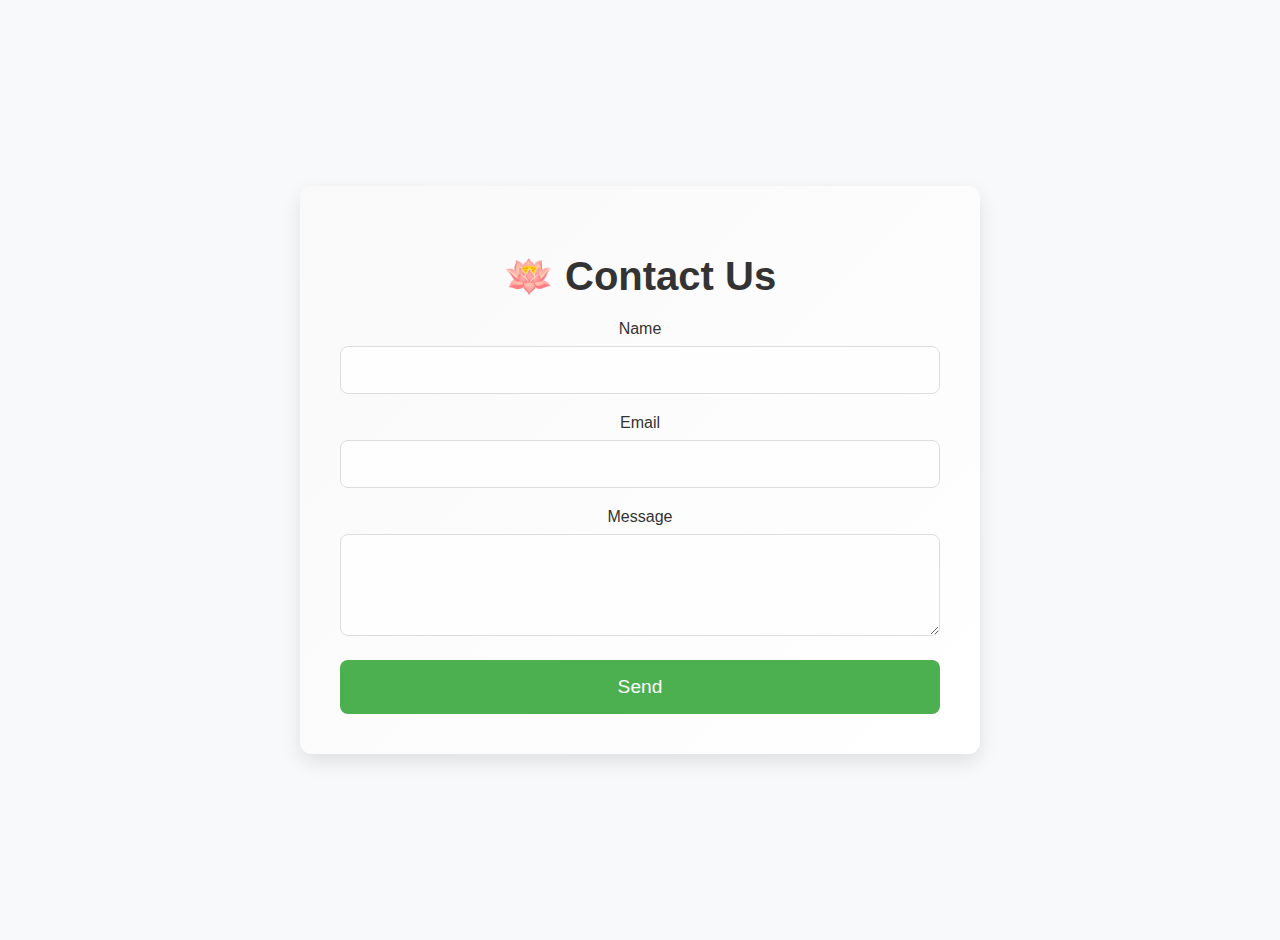
<file: componentes/fomularioDeContacto/formularioDeContacto.html>
<!DOCTYPE html>
<html lang="en">
<head>
    <meta charset="UTF-8">
    <meta name="viewport" content="width=device-width, initial-scale=1.0">
    <title>Contact Us - Housy</title>
    <link rel="stylesheet" href="formularioDeContacto.css">
</head>
<body>
    <div class="container">
        <h1>🪷 Contact Us</h1>
        <form action="#" method="post">
            <div class="input-group">
                <label for="name">Name</label>
                <input type="text" id="name" name="name" required>
            </div>
            <div class="input-group">
                <label for="email">Email</label>
                <input type="email" id="email" name="email" required>
            </div>
            <div class="input-group">
                <label for="message">Message</label>
                <textarea id="message" name="message" rows="4" required></textarea>
            </div>
            <input type="submit" value="Send">
        </form>
    </div>
</body>
</html>
</file>
<file: componentes/fomularioDeContacto/formularioDeContacto.css>
/* contact.css */

body {
    font-family: 'Arial', sans-serif;
    background-color: #f8f9fa;
    display: flex;
    justify-content: center;
    align-items: center;
    height: 100vh;
    margin: 0;
    padding: 20px;
}

.container {
    background: linear-gradient(135deg, #f9f9f9, #ffffff);
    padding: 40px;
    border-radius: 12px;
    box-shadow: 0px 8px 20px rgba(0, 0, 0, 0.1);
    width: 100%;
    max-width: 600px;
    text-align: center;
}

h1 {
    font-size: 2.5rem;
    color: #333;
    margin-bottom: 20px;
    font-weight: 600;
}

form {
    display: flex;
    flex-direction: column;
}

.input-group {
    margin-bottom: 20px;
}

label {
    font-size: 1rem;
    color: #333;
    margin-bottom: 8px;
    display: block;
    font-weight: 500;
}

input[type="text"],
input[type="email"],
textarea {
    width: 100%;
    padding: 14px;
    border: 1px solid #ddd;
    border-radius: 8px;
    box-sizing: border-box;
    font-size: 1rem;
    background-color: #fefefe;
    transition: border-color 0.3s ease, box-shadow 0.3s ease;
}

input[type="text"]:focus,
input[type="email"]:focus,
textarea:focus {
    border-color: #4CAF50;
    box-shadow: 0px 0px 8px rgba(76, 175, 80, 0.3);
    outline: none;
}

textarea {
    resize: vertical;
}

input[type="submit"] {
    background-color: #4CAF50;
    color: white;
    padding: 16px;
    border: none;
    border-radius: 8px;
    cursor: pointer;
    font-size: 1.2rem;
    transition: background-color 0.3s ease;
}

input[type="submit"]:hover {
    background-color: #45a049;
}

a {
    display: block;
    margin-top: 15px;
    color: #4CAF50;
    text-decoration: none;
    font-size: 0.9rem;
}

a:hover {
    text-decoration: underline;
}
</file>
